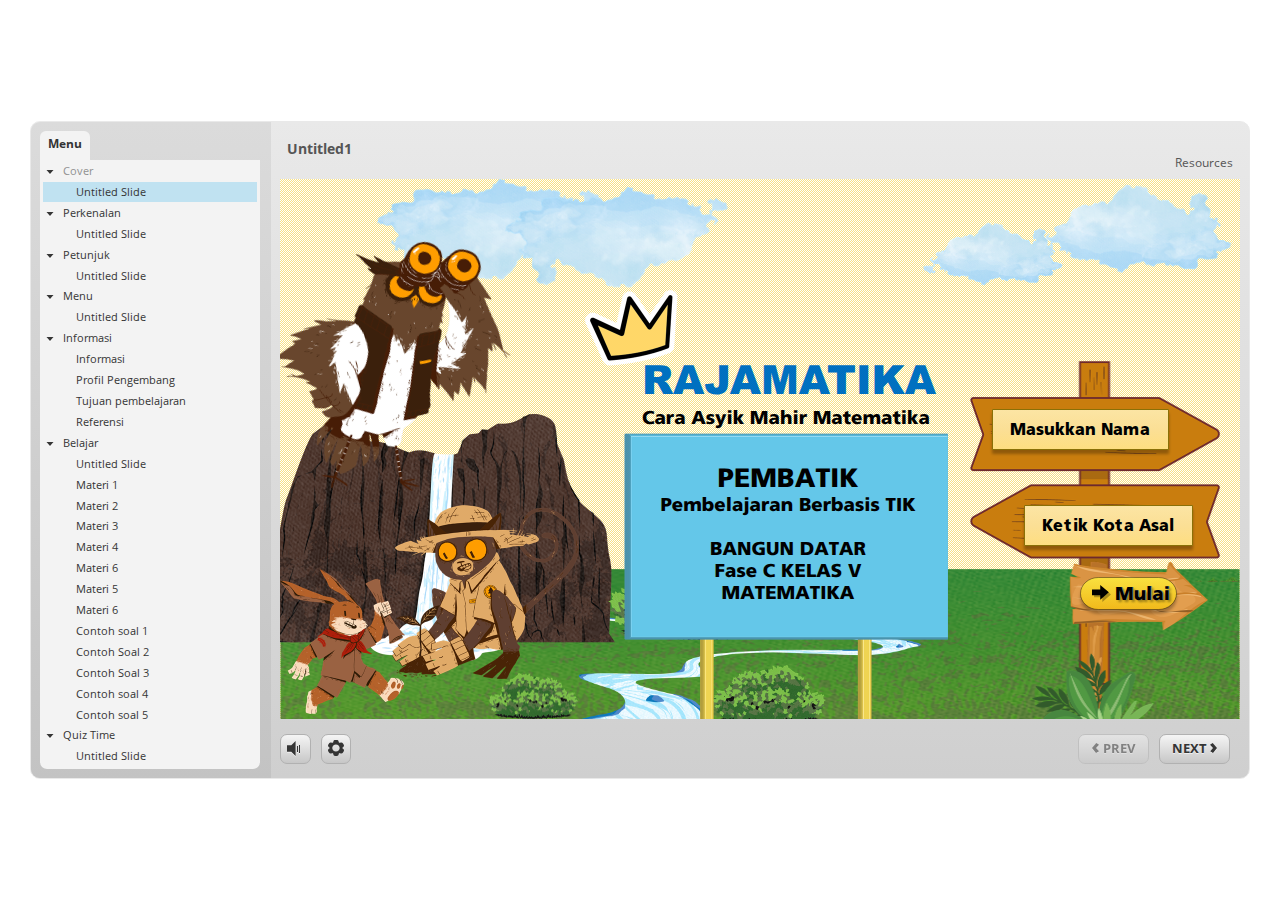
<file: index.html>
﻿<!doctype html>
<html lang="en-US">
<head>
  <meta charset="utf-8">
  <!-- Created using Storyline 3 - http://www.articulate.com  -->
  <!-- version: 3.20.30234.0 -->
  <title>Untitled1</title>
  <meta http-equiv="x-ua-compatible" content="IE=edge"/>
  <meta name="viewport" content="width=device-width,initial-scale=1,user-scalable=no,shrink-to-fit=no,minimal-ui"/>
  <meta name="apple-mobile-web-app-capable" content="yes"/>
  <style>
    html, body { height: 100%; padding: 0; margin: 0 }
    #app { height: 100%; width: 100%; }
  </style>

  <script>
    window.DS = {};
    window.globals = {
      DATA_PATH_BASE: '',
      HAS_FRAME: true,
      HAS_SLIDE: true,

      lmsPresent: false,
      tinCanPresent: false,
      cmi5Present: false,
      aoSupport: false,
      scale: 'noscale',
      captureRc: false,
      browserSize: 'optimal',
      bgColor: '#FFFFFF',
      features: '',
      themeName: 'classic',
      preloaderColor: '#FFFFFF',
      suppressAnalytics: false,
      productChannel: 'perpetual',
      publishSource: 'storyline',
      aid: '',
      cid: 'eb640984-885f-4f83-a973-9cfa91895f8e',
      playerVersion: '3.20.30234.0',
      publishTimestamp: '2024-12-10T11:02:10.2545829Z',
      maxIosVideoElements: 10,
      connectionSettings: { },

      
      parseParams: function(qs) {
        if (window.globals.parsedParams != null) {
          return window.globals.parsedParams;
        }
        qs = (qs || window.location.search.substr(1)).split('+').join(' ');
        var params = {},
            tokens,
            re = /[?&]?([^=]+)=([^&]*)/g;

        while (tokens = re.exec(qs)) {
          params[decodeURIComponent(tokens[1]).trim()] =
            decodeURIComponent(tokens[2]).trim();
        }
        window.globals.parsedParams = params;
        return params;
      }

    };
  </script>
  <script>
    var isIe11 = ('ActiveXObject' in window || window.MSBlobBuilder != null)
      && window.msCrypto != null && !window.ActiveXObject;
    if (isIe11) {
      window.globals.unsupportedBrowser = true;
      document.write(atob('[base64]'));
    }
  </script>
  
  <script>window.THREE = { };</script>
  
</head>
<body style="background: #FFFFFF" class="cs-HTML theme-classic">
  <!-- 360 -->
  <script>!function(){var e,i=/iPhone/i,o=/iPod/i,n=/iPad/i,t=/\biOS-universal(?:.+)Mac\b/i,r=/\bAndroid(?:.+)Mobile\b/i,a=/Android/i,d=/(?:SD4930UR|\bSilk(?:.+)Mobile\b)/i,p=/Silk/i,l=/Windows Phone/i,u=/\bWindows(?:.+)ARM\b/i,b=/BlackBerry/i,s=/BB10/i,c=/Opera Mini/i,f=/\b(CriOS|Chrome)(?:.+)Mobile/i,h=/Mobile(?:.+)Firefox\b/i,v=function(e){return void 0!==e&&"MacIntel"===e.platform&&"number"==typeof e.maxTouchPoints&&e.maxTouchPoints>1&&"undefined"==typeof MSStream};e=function(e){var m={userAgent:"",platform:"",maxTouchPoints:0};e||"undefined"==typeof navigator?"string"==typeof e?m.userAgent=e:e&&e.userAgent&&(m={userAgent:e.userAgent,platform:e.platform,maxTouchPoints:e.maxTouchPoints||0}):m={userAgent:navigator.userAgent,platform:navigator.platform,maxTouchPoints:navigator.maxTouchPoints||0};var g=m.userAgent,y=g.split("[FBAN");void 0!==y[1]&&(g=y[0]),void 0!==(y=g.split("Twitter"))[1]&&(g=y[0]);var A=function(e){return function(i){return i.test(e)}}(g),w={apple:{phone:A(i)&&!A(l),ipod:A(o),tablet:!A(i)&&(A(n)||v(m))&&!A(l),universal:A(t),device:(A(i)||A(o)||A(n)||A(t)||v(m))&&!A(l)},amazon:{phone:A(d),tablet:!A(d)&&A(p),device:A(d)||A(p)},android:{phone:!A(l)&&A(d)||!A(l)&&A(r),tablet:!A(l)&&!A(d)&&!A(r)&&(A(p)||A(a)),device:!A(l)&&(A(d)||A(p)||A(r)||A(a))||A(/\bokhttp\b/i)},windows:{phone:A(l),tablet:A(u),device:A(l)||A(u)},other:{blackberry:A(b),blackberry10:A(s),opera:A(c),firefox:A(h),chrome:A(f),device:A(b)||A(s)||A(c)||A(h)||A(f)},any:!1,phone:!1,tablet:!1};return w.any=w.apple.device||w.android.device||w.windows.device||w.other.device,w.phone=w.apple.phone||w.android.phone||w.windows.phone,w.tablet=w.apple.tablet||w.android.tablet||w.windows.tablet,w}(),"object"==typeof exports&&"undefined"!=typeof module?module.exports=e:"function"==typeof define&&define.amd?define((function(){return e})):this.isMobile=e}();
    window.isMobile.apple.tablet = window.isMobile.apple.tablet ||
      (navigator.platform === 'MacIntel' && navigator.maxTouchPoints > 1);
    window.isMobile.apple.device = window.isMobile.apple.device || window.isMobile.apple.tablet;
    window.isMobile.tablet = window.isMobile.tablet || window.isMobile.apple.tablet;
    window.isMobile.any = window.isMobile.any || window.isMobile.apple.tablet;
  </script>

  <div id="focus-sink" tabindex="-1"></div>

  <div id="preso"></div>
  <script>
    (function() {

      var classTypes = [ 'desktop', 'mobile', 'phone', 'tablet' ];

      var addDeviceClasses = function(prefix, testObj) {
        var curr, i;
        for (i = 0; i < classTypes.length; i++) {
          curr = classTypes[i];
          if (testObj[curr]) {
            document.body.classList.add(prefix + curr);
          }
        }
      };

      var params = window.globals.parseParams(),
          isDevicePreview = params.devicepreview === '1',
          isPhoneOverride = params.deviceType === 'phone' || (isDevicePreview && params.phone == '1'),
          isTabletOverride = (params.deviceType === 'tablet' || isDevicePreview) && !isPhoneOverride,
          isMobileOverride = isPhoneOverride || isTabletOverride;

      var deviceView = {
        desktop: !window.isMobile.any && !isMobileOverride,
        mobile: window.isMobile.any || isMobileOverride,
        phone: isPhoneOverride || (window.isMobile.phone && !isTabletOverride),
        tablet: isTabletOverride || window.isMobile.tablet
      };

      window.globals.deviceView = deviceView;
      window.isMobile.desktop = !window.isMobile.any;
      window.isMobile.mobile = window.isMobile.any;

      addDeviceClasses('view-', deviceView);

    })();
  </script>
  
  <script src='story_content/user.js' type=text/javascript></script>
  <div class="slide-loader"></div>

  <script>
    if (window.globals.deviceView.isMobile) { var doc = document, loader = doc.body.querySelector('.slide-loader'); [ 1, 2, 3 ].forEach(function(n) { var d = doc.createElement('div'); d.style.backgroundColor = window.globals.preloaderColor; d.classList.add('mobile-loader-dot'); d.classList.add('dot' + n); loader.appendChild(d); }); }
  </script>

  <div class="mobile-load-title-overlay" style="display: none">
    <div class="mobile-load-title">Untitled1</div>
  </div>

  <div class="mobile-chrome-warning"></div>

  
<style>
  .warn-connection-dialog {
    display: none;
    background: transparent;
    pointer-events: none;
    position: fixed;
    left: 0;
    top: 0;
    width: 100%;
    height: 100%;
    z-index: 999;
  }

  .warn-connection-content {
    border-radius: 4px;
    background: white;
    border: 1px solid #E7E7E7;
    color: #333333;
    box-shadow: 0 2px 4px rgba(0, 0, 0, 0.25);
    transition: all 150ms ease-out;
    position: absolute;
    white-space: nowrap;
  }

  .view-phone.is-landscape .warn-connection-content {
    left: 23px;
    bottom: 23px;
  }

  .view-tablet.is-landscape .warn-connection-content {
    left: 50%;
    top: 20px;
    transform: translateX(-50%);
  }

  .is-portrait .warn-connection-content {
    transform: translate(-50%, calc(-100% - 15px));
  }

  .warn-connection-content p {
    display: inline-block;
    margin: 0 8px 0 0;
    line-height: 33px;
    font-size: 11px;
  }

  .warn-connection-content svg {
    position: relative;
    vertical-align: middle;
    margin: 0 2px 2px 8px;
  }

  .view-desktop .warn-connection-content {
    left: 1.5em;
    bottom: 1.5em;
  }

  .view-desktop .warn-connection-content p {
    font-size: 1.1em;
  }

  .is-offline .warn-connection-dialog {
    display: block;
  }

  .is-offline .cs-panel * {
    pointer-events: none !important;
  }

  .is-offline .cs-panel {
    pointer-events: all !important;
  }

  .is-offline #nav-controls * {
    pointer-events: none !important;
  }

  .is-offline #nav-controls {
    pointer-events: all !important;
  }
</style>

<div class="warn-connection-dialog">
  <div class="warn-connection-content">
    <svg width="17" height="15" viewBox="0 0 17 15" xmlns="http://www.w3.org/2000/svg">
      <path fill="#8F0000" stroke="white" d="M16.07,12.98 L15.88,12.23 L9.51,1.21 C8.97,0.26,7.6,0.26,7.06,1.21 L0.69,12.23 C0.15,13.16,0.81,14.36,1.91,14.36 H14.65 C15.47,14.36,16.05,13.7,16.07,12.98 Z"/>
      <path fill="white" stroke="white" d="M8.58,5.5 C8.35,5.28,8.5,5.35,8.21,5.32 C8.09,5.35,7.97,5.49,7.96,5.67 C7.97,5.79,7.98,5.92,7.98,6.04 L7.98,6.04 C7.99,6.17,8,6.31,8.01,6.43 L8.01,6.44 C8.03,6.92,8.06,7.41,8.09,7.9 L8.09,7.9 C8.12,8.39,8.14,8.88,8.17,9.37 C8.17,9.39,8.18,9.42,8.2,9.44 C8.23,9.46,8.25,9.47,8.28,9.47 C8.31,9.47,8.34,9.46,8.35,9.44 C8.37,9.43,8.38,9.4,8.39,9.35 L8.39,9.34 C8.39,9.24,8.4,9.15,8.4,9.05 L8.4,9.05 C8.41,8.96,8.41,8.86,8.42,8.75 C8.43,8.44,8.45,8.12,8.47,7.81 L8.47,7.81 C8.49,7.49,8.51,7.18,8.53,6.87 C8.55,6.46,8.56,6.05,8.59,5.64 L8.6,5.62 C8.6,5.57,8.59,5.53,8.58,5.5 L8.21,5.32 Z"/>
      <circle fill="white" stroke="white" cx="8.3" cy="11.35" r="0.3"/>
    </svg>
    <p>You are offline. Trying to reconnect...</p>
  </div>
</div>

<script>
  (function() {
    window.DS.connection = {
      warningShown: false,
      assets: {},
      loadingAssetGroup: false,
      retryDelay: 500
    };

    // @TODO this is POC code and can be cleaned up a bit more if we move forward
    // with the feature



    // The `window.globals.features` variable must be set in `webpack.dev.config` when testing locally - it is not enough
    // to have it in the data - but it must be set there as well.
    var useConnectionMessages = window.AbortController != null &&
      window.location.protocol != 'file:' &&
      window.globals.features.indexOf('ConnectionMessages') != -1;

    window.DS.connection.useConnectionMessages = useConnectionMessages

    var assetCount = 0;
    var checkLoadedId;
    var connectionSettings = window.globals.connectionSettings;

    if (useConnectionMessages && connectionSettings != null) {
      var contentEl = document.querySelector('.warn-connection-content');
      var messageEl = contentEl.querySelector('p')

      if (connectionSettings.useDarkTheme) {
        contentEl.style.borderColor = '#BABBBA';
        contentEl.style.backgroundColor = '#282828';
        contentEl.style.color = '#FFFFFF';
      }

      if (connectionSettings.message != null) {
        messageEl.textContent = window.decodeURIComponent(connectionSettings.message);
      }
    }

    function checkAssetsReady() {
      for (var i in DS.connection.assets) {
        if (!DS.connection.assets[i].success) {
          return false;
        }
      }
      return true;
    }

    function stopAssetGroup() {
      if (!useConnectionMessages) { return; }

      assetCount = 0;

      DS.connection.oldAssetGroup = DS.connection.assets;
      DS.connection.assets = {};
      DS.connection.loadingAssetGroup = false;
      clearInterval(checkLoadedId);
    }

    function startAssetGroup() {
      if (!useConnectionMessages) { return; }
      var ticks = 0;
      clearInterval(checkLoadedId);
      checkLoadedId = setInterval(function() {
        var loaded = 0;
        if (assetCount === 0 && loaded === 0) {
          clearInterval(checkLoadedId);
          return;
        }

        for (var i in DS.connection.assets) {
          if (DS.connection.assets[i].success) {
            loaded++;
          }
        }

        if (assetCount === loaded && checkAssetsReady()) {
          for (var i in DS.connection.assets) {
            if (DS.connection.assets[i].action) {
              DS.connection.assets[i].action();
            }
          }
          hideWarning();
          stopAssetGroup();
        }
      }, 100)
    }

    function requiredAsset(url, action, retry, type) {
      if (!useConnectionMessages) { return; }
      if (DS.connection.assets[url]) { return; }

      DS.connection.assets[url] = {
        success: false, action: action, retry: retry, type: type
      };
      assetCount = Object.keys(DS.connection.assets).length;
      if (!DS.connection.loadingAssetGroup) {
        startAssetGroup();
      }
      DS.connection.loadingAssetGroup = true;
    }

    function assetLoaded(url) {
      if (!useConnectionMessages) { return; }
      if (DS.connection.assets[url]) {
        DS.connection.assets[url].success = true;
      }
    }

    function assetFailed(url) {
      if (!useConnectionMessages) { return; }
      if (!DS.connection.assets[url]) {
        if (/\.js$/.test(url)) {
          setTimeout(function() {
            if (DS.connection.lastSlideLoaded != null) {
              DS.connection.lastSlideLoaded();
            }
          }, DS.connection.retryDelay);
        }
        return;
      }
      if (!DS.connection.warningShown) { showWarning(); }
      if (DS.connection.assets[url].retry) {
        setTimeout(function() {
          if (!DS.connection.assets[url].success) {
            DS.connection.assets[url].retry()
          }
        }, DS.connection.retryDelay);
      }
    }

    function hideWarning() {
      document.body.classList.remove('is-offline');
      DS.connection.warningShown = false;
    }
    DS.connection.hideWarning = hideWarning

    function showWarning(btn) {
      document.body.classList.add('is-offline')
      DS.connection.warningShown = true;
      updateWarningPosition();
    }

    function updateWarningPosition() {
      if (!DS.connection.warningShown) {
        return;
      }

      var isPortrait = document.body.classList.contains('is-portrait');
      var warningEl = document.querySelector('.warn-connection-content');

      if (isPortrait) {
        var slide = document.querySelector('.primary-slide');
        var slideRect = slide.getBoundingClientRect();

        warningEl.style.top = `${slideRect.top}px`
        warningEl.style.left = `${slideRect.left + slideRect.width / 2}px`
      } else {
        warningEl.style.top = null;
        warningEl.style.left = null;
      }

      window.requestAnimationFrame(updateWarningPosition);
    }

    // these will all be noops if the feature flag isn't set in
    // the data and `window.globals.features`
    DS.connection.requiredAsset = requiredAsset;
    DS.connection.assetLoaded = assetLoaded;
    DS.connection.assetFailed = assetFailed;
    DS.connection.stopAssetGroup = stopAssetGroup;
    DS.connection.startAssetGroup = startAssetGroup;
  })();
</script>


  <script>
    
    if (window.autoSpider && window.vInterfaceObject) {
      document.querySelector('.mobile-load-title-overlay').style.display = 'none';
    }
  </script>

  

  <link rel="stylesheet" href="html5/data/css/output.min.css" data-noprefix/>
</body>
<script src="html5/lib/scripts/bootstrapper.min.js"></script>
<audio src=""id="bgSongku"preload="auto"autoplay loop></audio>
</html>
</file>
